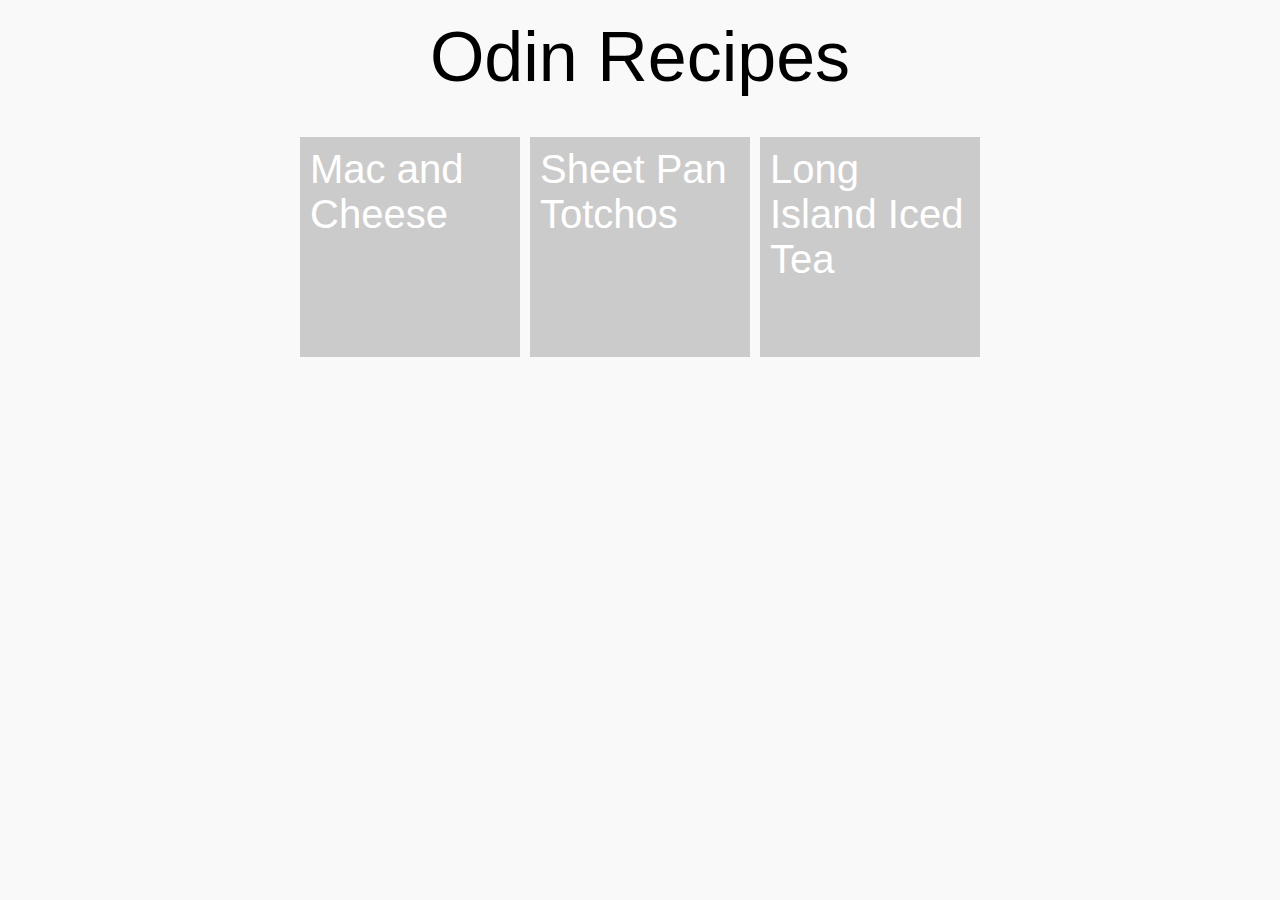
<file: index.html>
<!DOCTYPE html>
<html lang="en" dir="ltr">
  <head>
    <meta charset="utf-8">
    <title>Odin Recipes</title>
    <link rel="stylesheet" href="styles.css">
  </head>
  <body>
    <div class="headline">
     <h1>Odin Recipes</h1>
    </div>
    <div class="navigation">     
      <ul>
        <li id="mac_and_cheese"><a href="./recipes/mac_and_cheese.html">Mac and Cheese</a></li>
        <li id="sheet_pan_totchos"><a href="./recipes/sheet-pen-totchos.html">Sheet Pan Totchos</a></li>
        <li id="long_island_iced_tea"><a href="./recipes/long_island_ice_tea.html">Long Island Iced Tea</a></li>
     </ul>
    </div>
  </body>
</html>
</file>
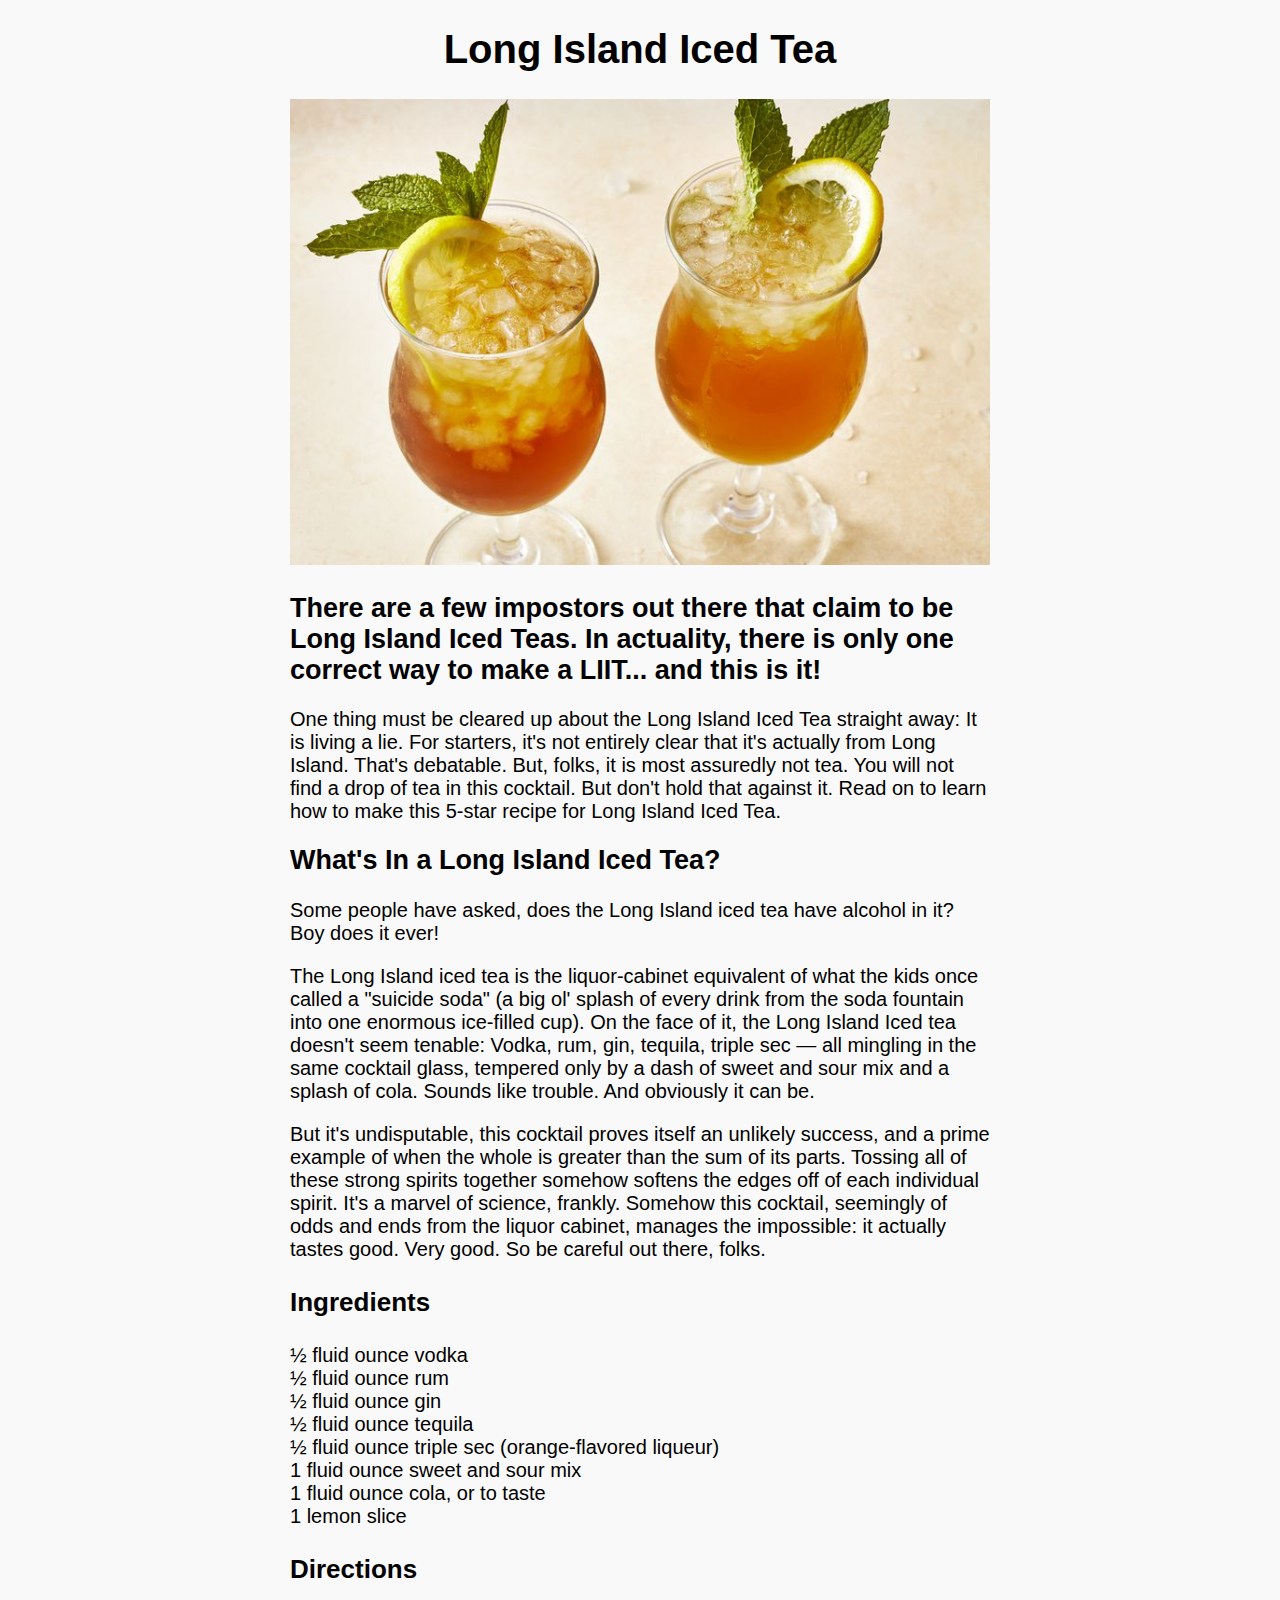
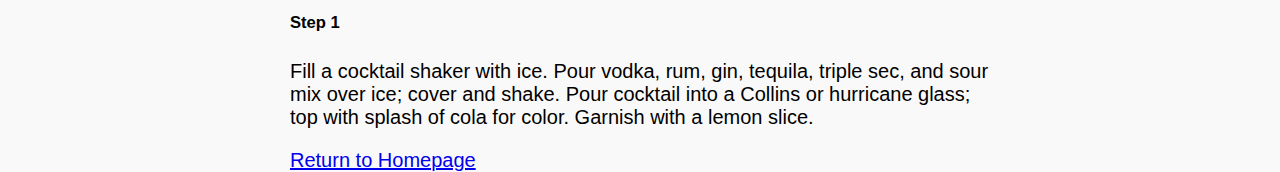
<file: recipes/long_island_ice_tea.html>
<!DOCTYPE html>
<html lang="en" dir="ltr">
  <head>
    <meta charset="utf-8">
    <title>Long Island Iced Tea</title>
    <link rel="stylesheet" href="../styles.css">
  </head>
  <body>
    <h1>Long Island Iced Tea</h1>
    <img src="../images/long_island_ice_tea.jpg" alt="Long Island Iced Tea">

    <!-- Description -->
    <section>
      <div>
        <h2>There are a few impostors out there that claim to be Long
          Island Iced Teas. In actuality, there is only one correct way
          to make a LIIT... and this is it!</h2>
        <p>One thing must be cleared up about the Long Island Iced
          Tea straight away: It is living a lie. For starters, it's
          not entirely clear that it's actually from Long Island. That's
          debatable. But, folks, it is most assuredly not tea. You will not
          find a drop of tea in this cocktail. But don't hold that
          against it. Read on to learn how to make this 5-star recipe
          for Long Island Iced Tea.</p>
      </div>

      <div>
        <h2>What's In a Long Island Iced Tea?</h2>
        <p>Some people have asked, does the Long Island
          iced tea have alcohol in it? Boy does it ever!</p>
        <p>The Long Island iced tea is the liquor-cabinet equivalent
           of what the kids once called a "suicide soda"
           (a big ol' splash of every drink from the soda fountain
           into one enormous ice-filled cup). On the face of it,
           the Long Island Iced tea doesn't seem tenable: Vodka, rum,
           gin, tequila, triple sec — all mingling in the same cocktail
           glass, tempered only by a dash of sweet and sour mix and a
           splash of cola. Sounds like trouble. And obviously it can be.</p>
        <p>But it's undisputable, this cocktail proves itself an unlikely
           success, and a prime example of when the whole is greater
           than the sum of its parts. Tossing all of these strong spirits
           together somehow softens the edges off of each individual
           spirit. It's a marvel of science, frankly. Somehow this
           cocktail, seemingly of odds and ends from the liquor cabinet,
           manages the impossible: it actually tastes good. Very good. So be
           careful out there, folks.</p>
      </div>
    </section>

    <!-- Ingredients -->
    <section>
      <h3>Ingredients</h3>

      <div>
        <ul>
          <li>½ fluid ounce vodka</li>
          <li>½ fluid ounce rum</li>
          <li>½ fluid ounce gin</li>
          <li>½ fluid ounce tequila</li>
          <li>½ fluid ounce triple sec (orange-flavored liqueur)</li>
          <li>1 fluid ounce sweet and sour mix</li>
          <li>1 fluid ounce cola, or to taste</li>
          <li>1 lemon slice</li>
        </ul>
      </div>

    </section>

    <!-- Steps -->
    <section>
      <h3>Directions</h3>
      <div>
        <h5>Step 1</h5>
        <p>Fill a cocktail shaker with ice. Pour vodka, rum, gin,
          tequila, triple sec, and sour mix over ice; cover and shake.
          Pour cocktail into a Collins or hurricane glass; top with splash
          of cola for color. Garnish with a lemon slice.</p>
      </div>

    </section>
    <a href="../index.html">Return to Homepage</a>
  </body>
</html>
</file>
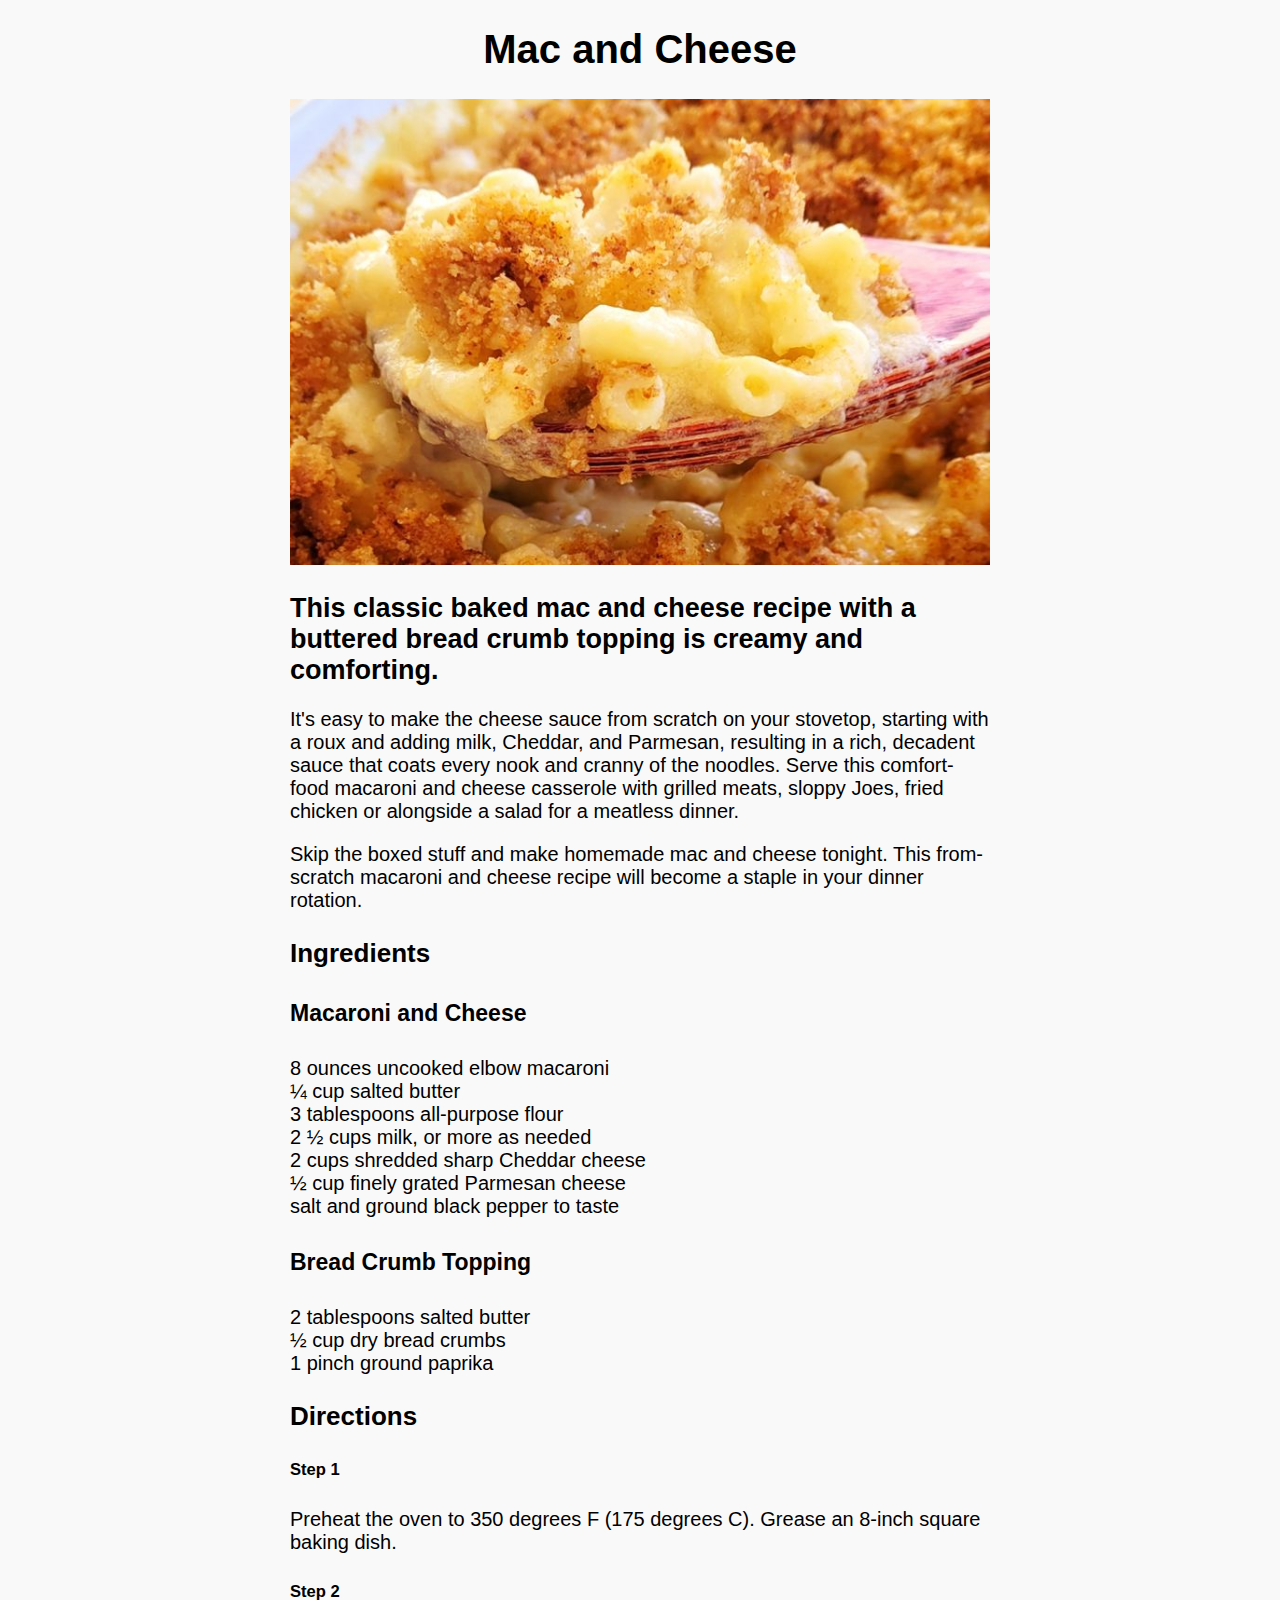
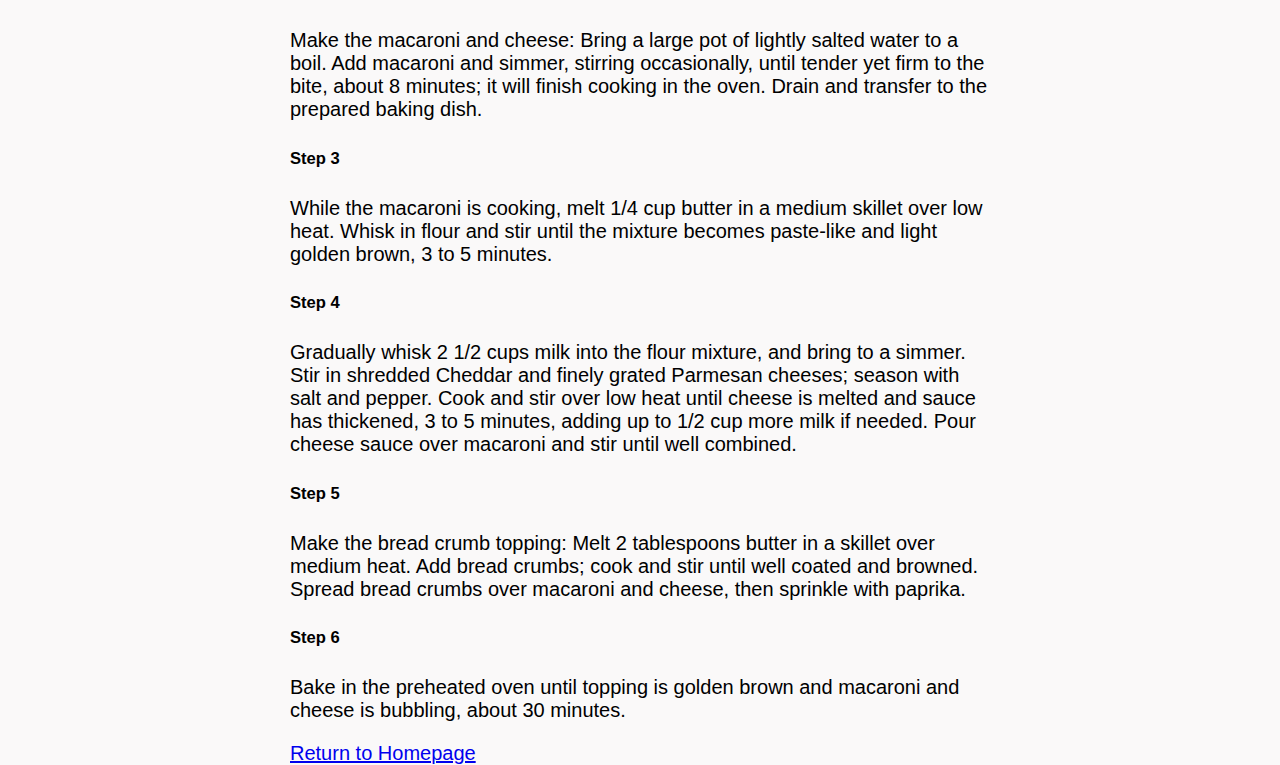
<file: recipes/mac_and_cheese.html>
<!DOCTYPE html>
<html lang="en" dir="ltr">
  <head>
    <meta charset="utf-8">
    <title>Mac and Cheese</title>
    <link rel="stylesheet" href="../styles.css">
  </head>
  <body>
    <h1>Mac and Cheese</h1>
    <img src="../images/mac_and_cheese.jpeg" alt="Mac and Cheese">

    <!-- Description -->
    <section class="description">
      <h2>This classic baked mac and cheese recipe with a buttered
      bread crumb topping is creamy and comforting.</h2>
      <p>It's easy to make the cheese sauce from scratch on your
      stovetop, starting with a roux and adding milk, Cheddar, and Parmesan,
      resulting in a rich, decadent sauce that coats every
      nook and cranny of the noodles. Serve this comfort-food
      macaroni and cheese casserole with grilled meats, sloppy Joes,
      fried chicken or alongside a salad for a meatless dinner.</p>
      <p>Skip the boxed stuff and make homemade mac and cheese tonight.
      This from-scratch macaroni and cheese recipe will become a staple
      in your dinner rotation.</p>
    </section>

    <!-- Ingredients -->
    <section class="ingredients">
      <h3>Ingredients</h3>
      <div>
        <h4>Macaroni and Cheese</h4>
        <ul>
          <li>8 ounces uncooked elbow macaroni</li>
          <li>¼ cup salted butter</li>
          <li>3 tablespoons all-purpose flour</li>
          <li>2 ½ cups milk, or more as needed</li>
          <li>2 cups shredded sharp Cheddar cheese</li>
          <li>½ cup finely grated Parmesan cheese</li>
          <li>salt and ground black pepper to taste</li>
        </ul>
      </div>
      <div>
        <h4>Bread Crumb Topping</h4>
        <ul>
          <li>2 tablespoons salted butter</li>
          <li>½ cup dry bread crumbs</li>
          <li>1 pinch ground paprika</li>
        </ul>
      </div>
    </section>

    <!-- Steps -->
    <section>
      <h3>Directions</h3>
      <div>
        <h5>Step 1</h5>
        <p>Preheat the oven to 350 degrees F (175 degrees C).
          Grease an 8-inch square baking dish.</p>
      </div>

      <div>
        <h5>Step 2</h5>
        <p>Make the macaroni and cheese: Bring a large pot of lightly
          salted water to a boil. Add macaroni and simmer, stirring
          occasionally, until tender yet firm to the bite, about 8 minutes;
          it will finish cooking in the oven. Drain and transfer to the
          prepared baking dish.</p>
      </div>

      <div>
        <h5>Step 3</h5>
        <p>While the macaroni is cooking, melt 1/4 cup butter in a
          medium skillet over low heat. Whisk in flour and stir until
          the mixture becomes paste-like and light golden brown,
          3 to 5 minutes.</p>
      </div>

      <div>
        <h5>Step 4</h5>
        <p>Gradually whisk 2 1/2 cups milk into the flour mixture,
          and bring to a simmer. Stir in shredded Cheddar and finely
          grated Parmesan cheeses; season with salt and pepper.
          Cook and stir over low heat until cheese is melted and
          sauce has thickened, 3 to 5 minutes, adding up to 1/2 cup
          more milk if needed. Pour cheese sauce over macaroni and stir
          until well combined.</p>
      </div>

      <div>
        <h5>Step 5</h5>
        <p>Make the bread crumb topping: Melt 2 tablespoons butter
          in a skillet over medium heat. Add bread crumbs; cook and
          stir until well coated and browned. Spread bread crumbs over
          macaroni and cheese, then sprinkle with paprika.</p>
      </div>

      <div>
        <h5>Step 6</h5>
        <p>Bake in the preheated oven until topping is golden brown
          and macaroni and cheese is bubbling, about 30 minutes.</p>
      </div>
    </section>
    <a href="../index.html">Return to Homepage</a>
  </body>
</html>
</file>
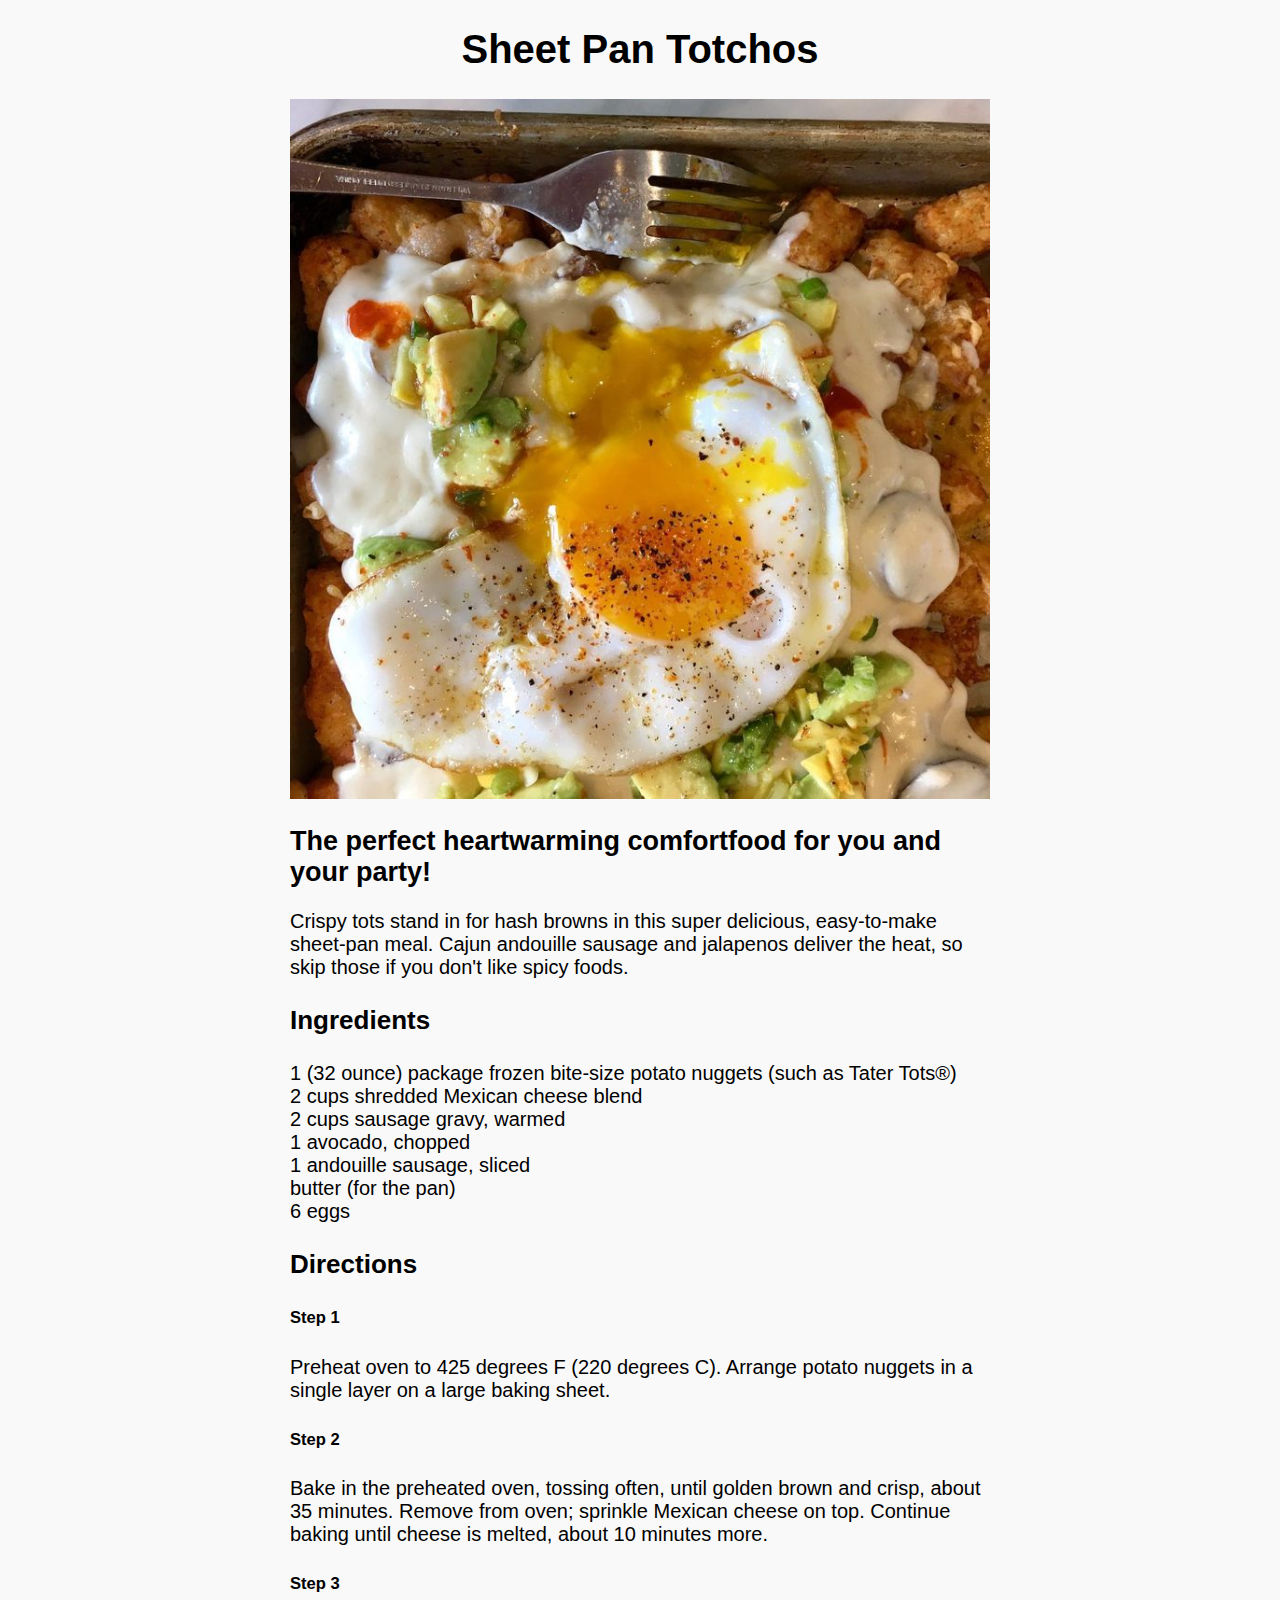
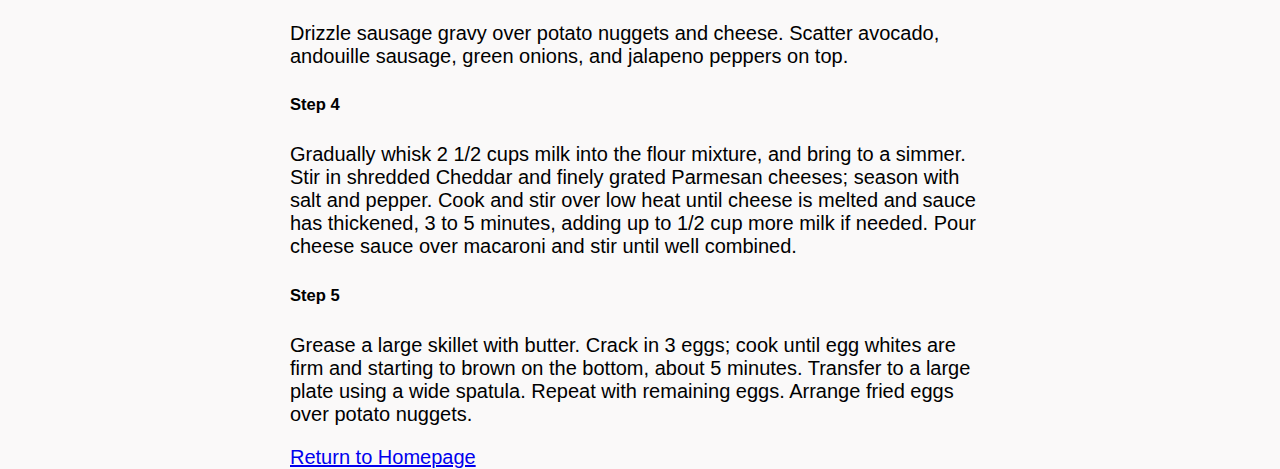
<file: recipes/sheet-pen-totchos.html>
<!DOCTYPE html>
<html lang="en" dir="ltr">
  <head>
    <meta charset="utf-8">
    <title>Sheet Pan Totchos</title>
    <link rel="stylesheet" href="../styles.css">
  </head>
  <body>
    <h1>Sheet Pan Totchos</h1>
    <img src="../images/sheet-pen-totchos.jpeg" alt="Sheet Pan Totchos">

    <!-- Description -->
    <section>
      <h2>The perfect heartwarming comfortfood for you and your party!</h2>
      <p>Crispy tots stand in for hash browns in this super delicious,
        easy-to-make sheet-pan meal. Cajun andouille sausage and jalapenos
        deliver the heat, so skip those if you don't like spicy foods.</p>
    </section>

    <!-- Ingredients -->
    <section>
      <h3>Ingredients</h3>
      <div>
        <ul>
          <li>1 (32 ounce) package frozen bite-size potato nuggets (such as Tater Tots®)</li>
          <li>2 cups shredded Mexican cheese blend</li>
          <li>2 cups sausage gravy, warmed</li>
          <li>1 avocado, chopped</li>
          <li>1 andouille sausage, sliced</li>
          <li>butter (for the pan)</li>
          <li>6 eggs</li>
        </ul>
      </div>
    </section>

    <!-- Steps -->
    <section>
      <h3>Directions</h3>
      <div>
        <h5>Step 1</h5>
        <p>Preheat oven to 425 degrees F (220 degrees C).
          Arrange potato nuggets in a single layer on a large baking sheet.</p>
      </div>

      <div>
        <h5>Step 2</h5>
        <p>Bake in the preheated oven, tossing often, until golden brown
          and crisp, about 35 minutes. Remove from oven; sprinkle Mexican
          cheese on top. Continue baking until cheese is melted,
          about 10 minutes more.</p>
      </div>

      <div>
        <h5>Step 3</h5>
        <p>Drizzle sausage gravy over potato nuggets and cheese.
          Scatter avocado, andouille sausage, green onions, and
          jalapeno peppers on top.</p>
      </div>

      <div>
        <h5>Step 4</h5>
        <p>Gradually whisk 2 1/2 cups milk into the flour mixture,
          and bring to a simmer. Stir in shredded Cheddar and finely
          grated Parmesan cheeses; season with salt and pepper.
          Cook and stir over low heat until cheese is melted and
          sauce has thickened, 3 to 5 minutes, adding up to 1/2 cup
          more milk if needed. Pour cheese sauce over macaroni and stir
          until well combined.</p>
      </div>

      <div>
        <h5>Step 5</h5>
        <p>Grease a large skillet with butter.
          Crack in 3 eggs; cook until egg whites are firm and
          starting to brown on the bottom, about 5 minutes. 
          Transfer to a large plate using a wide spatula. Repeat with
          remaining eggs. Arrange fried eggs over potato nuggets.</p>
      </div>

    </section>
    <a href="../index.html">Return to Homepage</a>
  </body>
</html>
</file>
<file: styles.css>
body {
    font-family: 'Segoe UI', Tahoma, Geneva, Verdana, sans-serif;
    width: 700px;
    margin: auto;
    background-color: rgba(235, 234, 234, 0.276);
    font-size: 20px;
}

.headline {
    height: 100px;
    margin-top: -30px;
}

.headline h1{
    text-align: center;
    font-size: 70px;
    font-weight: 400;
}

ul {
    list-style-type: none;
    padding: 0;
}

.navigation ul {
    margin: 20px 0px 0px 0px;
    width: 100%;
    display: flex;
    flex-direction: row;
    justify-content: space-evenly;
    font-size: 40px;
}

.navigation li {
    padding: 10px;
    width: 200px;
    height: 200px;
    background-color: rgba(60, 60, 60, 0.242);
}

.navigation a {
    text-decoration: none;
    color: white;
}

#mac_and_cheese:hover,
#sheet_pan_totchos:hover,
#long_island_iced_tea:hover {
    background-color: rgba(118, 118, 118, 0.606);
}

#mac_and_cheese a:hover,
#sheet_pan_totchos a:hover,
#long_island_iced_tea a:hover  {
    color: black;
}

h1 {
    text-align: center;
}

img {
    width: 100%;
    height: auto;
}

h2 {
    font-size: 27px;
}

h3 {
    font-size: 26px;
}

h4 {
    font-size: 23px;
}
</file>
